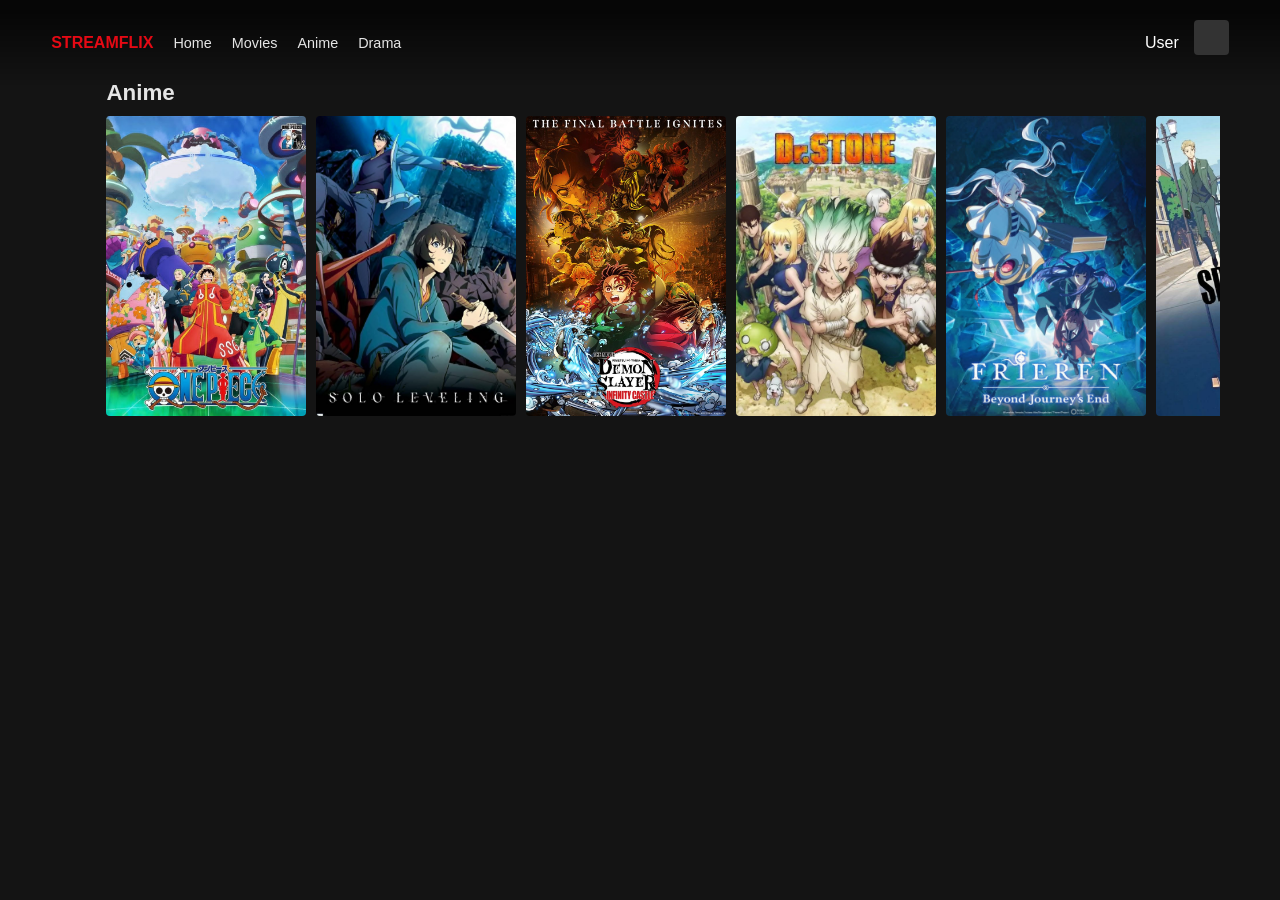
<file: anime.html>
<!DOCTYPE html>
<html lang="en">
<head>
<meta charset="UTF-8">
<meta name="viewport" content="width=device-width, initial-scale=1.0">
<title>STREAMFLIX - Movies</title>
<link rel="stylesheet" href="style.css">
</head>

<body>

      <div id="loading-screen">
        <div class="loader"></div>
    </div>

<!-- NAVBAR -->
    <nav class="navbar" id="navbar">

        <div style="display:flex;align-items:center;">
            <a href="#" class="logo">STREAMFLIX</a>
            <div class="nav-links">
                    <a href="main.html">Home</a>
                    <a href="movies.html">Movies</a>
                    <a href="anime.html">Anime</a>
                    <a href="drama.html">Drama</a>
                    
            </div>
        </div>

       <div style="display: flex; align-items: center; gap: 15px;">
            <span id="current-user">User</span>
              <a href="Index.html">
                <div class="avatar" style="background-image: url('https://upload.wikimedia.org/wikipedia/commons/0/0b/Netflix-avatar.png'); width: 35px; height: 35px; border-radius: 4px;"></div>
            </a>
        </div>
    </nav>
<!-- NAVBAR -->

<div style="padding:60px;">
     <!-- Anime Category -->
        <div class="category-row">
            <h2 class="category-title" id="anime">Anime</h2>
            <div class="movie-scroller">
                <!-- One Piece Anime -->
                <a href="https://9animetv.to/watch/one-piece-100?ep=2142" target="_blank" class="movie-card">
                    <img src="Image/onepieceanime.jfif" style="width:100%; height:100%;">
                    <div class="movie-info">
                        <div class="movie-title">One Piece</div>
                    </div>
                </a>
                <!-- Solo Leveling -->
                <a href="https://9animetv.to/watch/solo-leveling-18718?ep=114721" target="_blank" class="movie-card">
                    <img src="Image/sololeveling.jfif" style="width:100%; height:100%;">
                    <div class="movie-info">
                        <div class="movie-title">Solo Leveling</div>
                    </div>
                </a>
                <!--demon slayer kimetsu no yaiba the movie infinity castle -->
                <a href="https://9animetv.to/watch/demon-slayer-kimetsu-no-yaiba-the-movie-infinity-castle-part-1-akaza-returns-19722?ep=142018" target="_blank" class="movie-card">
                    <img src="Image/demonslayer.jfif" style="width:100%; height:100%;">
                    <div class="movie-info">
                        <div class="movie-title">Demon Slayer kimetsu no yaiba the movie infinity castle</div>
                    </div>
                </a>
                <!-- Dr. Stone -->
                <a href="https://9animetv.to/watch/dr-stone-175?ep=4299" target="_blank" class="movie-card">
                   <img src="Image/dr.stone.jfif" style="width:100%; height:100%;">
                    <div class="movie-info">
                        <div class="movie-title">Dr. Stone</div>
                    </div>
             <!-- frieren beyond journeys end -->
                <a href="https://9animetv.to/watch/frieren-beyond-journeys-end-season-2-20409?ep=163517" target="_blank"     class="movie-card">
                   <img src="Image/frieren.jfif" style="width:100%; height:100%;">
                    <div class="movie-info">
                        <div class="movie-title">frieren beyond journeys end</div>
                    </div>
                </a>
             <!-- Solo Leveling -->
                <a href="https://9animetv.to/watch/spy-x-family-17977?ep=89506" target="_blank" class="movie-card">
                    <img src="Image/spyfamily.jfif" style="width:100%; height:100%;">
                    <div class="movie-info">
                        <div class="movie-title">Spy x Family</div>
                    </div>
                </a>
            </div>
        </div>
    <!-- Anime Category -->
</div>

<!-- NAVBAR SCROLL EFFECT -->
 
<script>
    function enterSite(user) {
    document.getElementById("profile-screen").style.display = "none";
    document.getElementById("main-dashboard").style.display = "block";

    // 🔥 CHANGE USER TEXT BASED ON CLICK
    document.getElementById("current-user").innerText = user;
}

window.addEventListener('scroll', function() {
    const navbar = document.getElementById('navbar');
    if (window.scrollY > 50) {
        navbar.classList.add('scrolled');
    } else {
        navbar.classList.remove('scrolled');
    }
});

// 🔥 FIXED 5 SECOND LOADING
window.onload = function () {
    setTimeout(function () {
        document.getElementById("loading-screen").style.display = "none";
        document.getElementById("main-content").style.display = "block";
    }, 500);
};
</script>

</body>
</html>
</file>
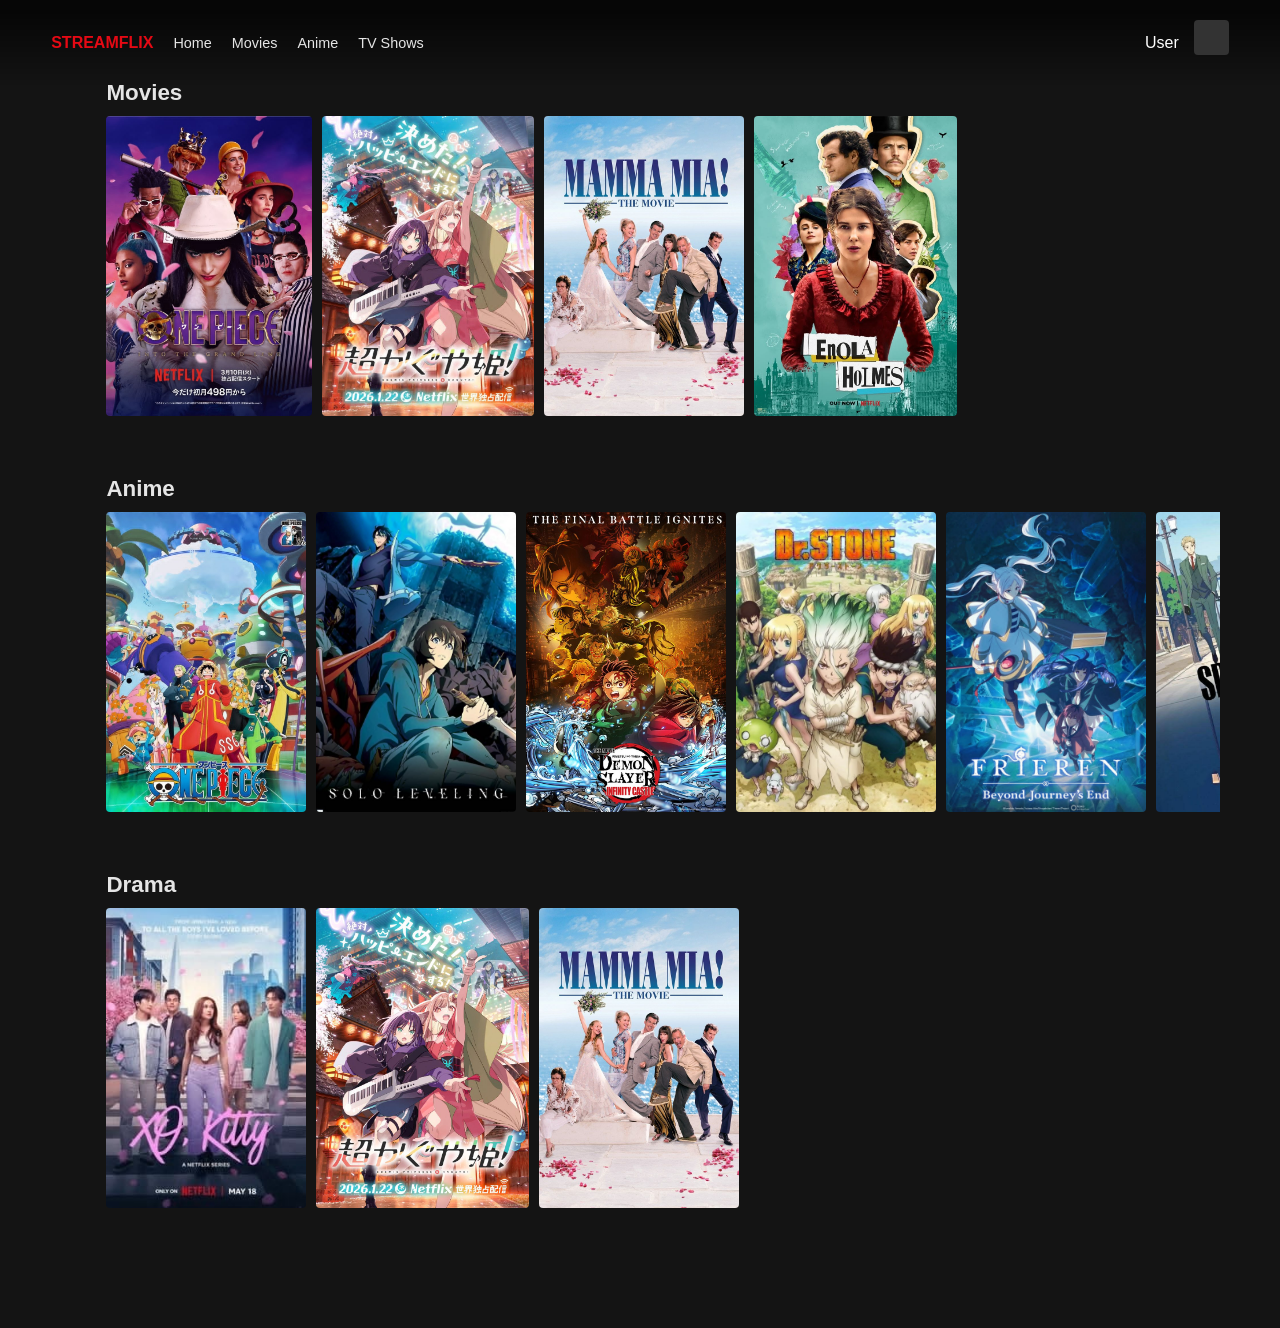
<file: main.html>
<!DOCTYPE html>
<html lang="en">
<head>
<meta charset="UTF-8">
<meta name="viewport" content="width=device-width, initial-scale=1.0">
<title>STREAMFLIX</title>
<link rel="stylesheet" href="style.css">
</head>

<body>

      <div id="loading-screen">
        <div class="loader"></div>
    </div>

<!-- NAVBAR -->
    <nav class="navbar" id="navbar">

        <div style="display:flex;align-items:center;">
            <a href="#" class="logo">STREAMFLIX</a>
            <div class="nav-links">
                    <a href="main.html">Home</a>
                    <a href="movies.html">Movies</a>
                    <a href="anime.html">Anime</a>
                    <a href="drama.html">TV Shows</a>
                    
            </div>
        </div>

       <div style="display: flex; align-items: center; gap: 15px;">
            <span id="current-user">User</span>
            <a href="Index.html">
                <div class="avatar" style="background-image: url('https://upload.wikimedia.org/wikipedia/commons/0/0b/Netflix-avatar.png'); width: 35px; height: 35px; border-radius: 4px;"></div>
            </a>
        </div>
    </nav>
<!-- NAVBAR -->
<div style="padding:60px;">

  
    <!-- MOVIES Category -->
        <div class="category-row"> 
            <h2 class="category-title" id="movies">Movies</h2>
            <div class="movie-scroller">
                <!-- One Piece Live Action -->
                <a href="https://sflix.ps/tv/free-one-piece-hd-99826" target="_blank" class="movie-card">
                    <img src="Image/onepiecelive.jfif" style="width:100%; height:100%;">
                    <div class="movie-info">
                        <div class="movie-title">One Piece (Live Action)</div>
                    </div>
                </a>
                <!-- Princess Kaguya -->
                <a href="https://9animetv.to/watch/cosmic-princess-kaguya-20173?ep=164369" target="_blank" class="movie-card">
                     <img src="Image/princesskaguya.jfif" style="width:100%; height:100%;">
                    <div class="movie-info">
                        <div class="movie-title">The Tale of the Princess Kaguya</div>
                    </div>
                </a>
                <!-- Mamma Mia -->
                <a href="https://sflix.ps/watch-movie/free-mamma-mia-hd-19421.5297896" target="_blank" class="movie-card">
                     <img src="Image/mamamia.jfif" style="width:100%; height:100%;">
                    <div class="movie-info">
                        <div class="movie-title">Mamma Mia!</div>
                    </div>
                </a>
                <!-- Mamma Mia -->
                <a href="https://sflix.ps/watch-movie/free-enola-holmes-hd-63478.5477455" target="_blank" class="movie-card">
                    <img src="Image/enolaholmes.jfif" style="width:100%; height:100%;">
                    <div class="movie-info">
                        <div class="movie-title">Enola holmes</div>
                    </div>
                </a>
              </div>
        </div>
    <!-- MOVIES Category -->

    
    <!-- Anime Category -->
        <div class="category-row">
            <h2 class="category-title" id="anime">Anime</h2>
            <div class="movie-scroller">
                <!-- One Piece Anime -->
                <a href="https://9animetv.to/watch/one-piece-100?ep=2142" target="_blank" class="movie-card">
                    <img src="Image/onepieceanime.jfif" style="width:100%; height:100%;">
                    <div class="movie-info">
                        <div class="movie-title">One Piece</div>
                    </div>
                </a>
                <!-- Solo Leveling -->
                <a href="https://9animetv.to/watch/solo-leveling-18718?ep=114721" target="_blank" class="movie-card">
                    <img src="Image/sololeveling.jfif" style="width:100%; height:100%;">
                    <div class="movie-info">
                        <div class="movie-title">Solo Leveling</div>
                    </div>
                </a>
                <!--demon slayer kimetsu no yaiba the movie infinity castle -->
                <a href="https://9animetv.to/watch/demon-slayer-kimetsu-no-yaiba-the-movie-infinity-castle-part-1-akaza-returns-19722?ep=142018" target="_blank" class="movie-card">
                    <img src="Image/demonslayer.jfif" style="width:100%; height:100%;">
                    <div class="movie-info">
                        <div class="movie-title">Demon Slayer kimetsu no yaiba the movie infinity castle</div>
                    </div>
                </a>
                <!-- Dr. Stone -->
                <a href="https://9animetv.to/watch/dr-stone-175?ep=4299" target="_blank" class="movie-card">
                   <img src="Image/dr.stone.jfif" style="width:100%; height:100%;">
                    <div class="movie-info">
                        <div class="movie-title">Dr. Stone</div>
                    </div>
             <!-- frieren beyond journeys end -->
                <a href="https://9animetv.to/watch/frieren-beyond-journeys-end-season-2-20409?ep=163517" target="_blank"     class="movie-card">
                   <img src="Image/frieren.jfif" style="width:100%; height:100%;">
                    <div class="movie-info">
                        <div class="movie-title">frieren beyond journeys end</div>
                    </div>
                </a>
             <!-- Solo Leveling -->
                <a href="https://9animetv.to/watch/spy-x-family-17977?ep=89506" target="_blank" class="movie-card">
                    <img src="Image/spyfamily.jfif" style="width:100%; height:100%;">
                    <div class="movie-info">
                        <div class="movie-title">Spy x Family</div>
                    </div>
                </a>
            </div>
        </div>
    <!-- Anime Category -->

    <!-- Drama Category -->
     <div class="category-row"> 
           <h2 class="category-title" id="drama">Drama</h2>
            <div class="movie-scroller">
                <!-- One Piece Live Action -->

                <a href="https://sflix.ps/watch-tv/free-xo-kitty-hd-96874.9629380" target="_blank" class="movie-card">
                     <img src="Image/okitty.jfif" style="width:100%; height:100%;">
                    <div class="movie-info">
                        <div class="movie-title">Xo Kitty</div>
                    </div>
                </a>
                <!-- Princess Kaguya -->
                <a href="https://9animetv.to/watch/cosmic-princess-kaguya-20173?ep=164369" target="_blank" class="movie-card">
                    <img src="Image/kaguya.jfif" style="width:100%; height:100%;">
                    <div class="movie-info">
                        <div class="movie-title">The Tale of the Princess Kaguya</div>
                    </div>
                </a>
                <!-- Mamma Mia -->
                <a href="https://sflix.ps/watch-movie/free-mamma-mia-hd-19421.5297896" target="_blank" class="movie-card">
                    <img src="Image/mamamia.jfif" style="width:100%; height:100%;">
                    <div class="movie-info">
                        <div class="movie-title">Mamma Mia!</div>
                    </div>
                </a>
        </div>
 <!-- Drama Category -->
</div>
<!-- SCROLL EFFECT -->
<script>

function enterSite(user) {
    document.getElementById("profile-screen").style.display = "none";
    document.getElementById("main-dashboard").style.display = "block";

    // 🔥 CHANGE USER TEXT BASED ON CLICK
    document.getElementById("current-user").innerText = user;
}

window.addEventListener('scroll', function () {
    const navbar = document.getElementById('navbar');
    navbar.classList.toggle('scrolled', window.scrollY > 50);
});

// 🔥 FIXED 5 SECOND LOADING
window.onload = function () {
    setTimeout(function () {
        document.getElementById("loading-screen").style.display = "none";
        document.getElementById("main-content").style.display = "block";
    }, 500);
};
</script>

</body>
</html>
</file>
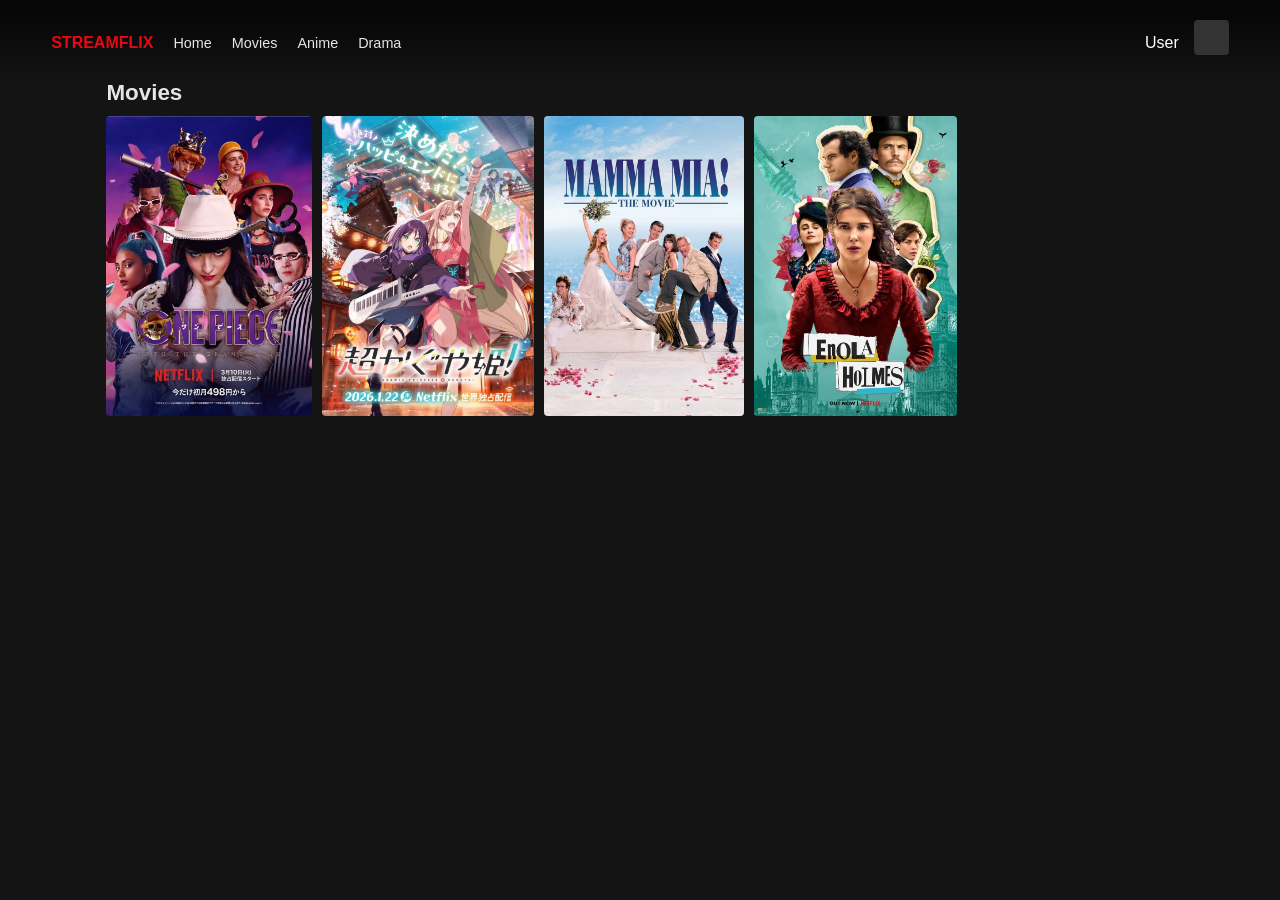
<file: movies.html>
<!DOCTYPE html>
<html lang="en">
<head>
<meta charset="UTF-8">
<meta name="viewport" content="width=device-width, initial-scale=1.0">
<title>STREAMFLIX - Movies</title>
<link rel="stylesheet" href="style.css">
</head>
<!-- LOADING SCREEN -->

<body>

<div id="loading-screen">
    <div class="loader"></div>
</div>

<!-- NAVBAR -->
    <nav class="navbar" id="navbar">

        <div style="display:flex;align-items:center;">
            <a href="#" class="logo">STREAMFLIX</a>
            <div class="nav-links">
                    <a href="main.html">Home</a>
                    <a href="movies.html">Movies</a>
                    <a href="anime.html">Anime</a>
                    <a href="drama.html">Drama</a>
                    
            </div>
        </div>
        <div style="display: flex; align-items: center; gap: 15px;">
            <span id="current-user">User</span>
             <a href="Index.html">
                <div class="avatar" style="background-image: url('https://upload.wikimedia.org/wikipedia/commons/0/0b/Netflix-avatar.png'); width: 35px; height: 35px; border-radius: 4px;"></div>
            </a>
        </div>
    </nav>
<!-- NAVBAR -->

<div style="padding:60px;">

   <!-- MOVIES Category -->
        <div class="category-row"> 
            <h2 class="category-title" id="movies">Movies</h2>
            <div class="movie-scroller">
                <!-- One Piece Live Action -->
                <a href="https://sflix.ps/tv/free-one-piece-hd-99826" target="_blank" class="movie-card">
                    <img src="Image/onepiecelive.jfif" style="width:100%; height:100%;">
                    <div class="movie-info">
                        <div class="movie-title">One Piece (Live Action)</div>
                    </div>
                </a>
                <!-- Princess Kaguya -->
                <a href="https://9animetv.to/watch/cosmic-princess-kaguya-20173?ep=164369" target="_blank" class="movie-card">
                     <img src="Image/princesskaguya.jfif" style="width:100%; height:100%;">
                    <div class="movie-info">
                        <div class="movie-title">The Tale of the Princess Kaguya</div>
                    </div>
                </a>
                <!-- Mamma Mia -->
                <a href="https://sflix.ps/watch-movie/free-mamma-mia-hd-19421.5297896" target="_blank" class="movie-card">
                     <img src="Image/mamamia.jfif" style="width:100%; height:100%;">
                    <div class="movie-info">
                        <div class="movie-title">Mamma Mia!</div>
                    </div>
                </a>
                <!-- Mamma Mia -->
                <a href="https://sflix.ps/watch-movie/free-enola-holmes-hd-63478.5477455" target="_blank" class="movie-card">
                    <img src="Image/enolaholmes.jfif" style="width:100%; height:100%;">
                    <div class="movie-info">
                        <div class="movie-title">Enola holmes</div>
                    </div>
                </a>
              </div>
        </div>
    <!-- MOVIES Category -->
</div>
<!-- NAVBAR SCROLL EFFECT -->
<script>
function enterSite(user) {
    document.getElementById("profile-screen").style.display = "none";
    document.getElementById("main-dashboard").style.display = "block";

    // 🔥 CHANGE USER TEXT BASED ON CLICK
    document.getElementById("current-user").innerText = user;
}

window.addEventListener('scroll', function() {
    const navbar = document.getElementById('navbar');
    if (window.scrollY > 50) {
        navbar.classList.add('scrolled');
    } else {
        navbar.classList.remove('scrolled');
    }
});


// 🔥 FIXED 5 SECOND LOADING
window.onload = function () {
    setTimeout(function () {
        document.getElementById("loading-screen").style.display = "none";
        document.getElementById("main-content").style.display = "block";
    }, 500);
};

</script>

</body>
</html>
</file>
<file: style.css>
/* --- RESET & BASIC STYLES --- */
        * {
            box-sizing: border-box;
            margin: 0;
            padding: 0;
        }

        body {
            background-color: #141414;
            color: white;
            font-family: 'Helvetica Neue', Helvetica, Arial, sans-serif;
            overflow-x: hidden;
        }

        /* --- PROFILE SELECTION SCREEN --- */
        #profile-screen {
            display: flex;
            flex-direction: column;
            justify-content: center;
            align-items: center;
            height: 100vh;
            background-color: #141414;
            z-index: 100;
            position: fixed;
            width: 100%;
            top: 0;
            left: 0;
        }

        h1 {
            font-size: 3rem;
            margin-bottom: 3rem;
            font-weight: 300;
        }

        .profiles-container {
            display: flex;
            gap: 2rem;
        }

        .profile-card {
            cursor: pointer;
            transition: transform 0.2s;
            text-align: center;
        }

        .profile-card:hover {
            transform: scale(1.1);
        }

        .avatar {
            width: 120px;
            height: 120px;
            border-radius: 5px;
            border: 3px solid transparent;
            margin-bottom: 10px;
            background-size: cover;
            background-position: center;
            background-color: #333;
        }

        .avatar:hover {
            border-color: white;
        }

        .profile-name {
            font-size: 1.2rem;
            color: #b3b3b3;
        }

        /* --- MAIN DASHBOARD (Hidden initially) --- */
        #main-dashboard {
            display: none; /* Hidden until profile is picked */
            min-height: 100vh;
            background: linear-gradient(to bottom, rgba(0,0,0,0.7) 0%, rgba(20,20,20,1) 100%), url('https://assets.nflxext.com/ffe/siteui/vlv3/f841d4c7-10e2-40af-b45f-3b4b271c9b1a/f6d7434e-d6de-4185-a6d4-c77a2d08737b/US-en-20220502-popsignuptwoweeks-perspective_alpha_website_medium.jpg');
            background-size: cover;
            background-position: center;
        }

        /* --- NAVBAR --- */
        .navbar {
            display: flex;
            justify-content: space-between;
            align-items: center;
            padding: 20px 4%;
            position: fixed;
            top: 0;
            width: 100%;
            z-index: 50;
            background: linear-gradient(to bottom, rgba(0,0,0,0.7) 10%, rgba(0,0,0,0));
            transition: background 0.3s;
        }

        .navbar.scrolled {
            background-color: #141414;
        }

        .logo {
            color: #E50914;
            font-size: 1rem;
            font-weight: bold;
            text-transform: uppercase;
            text-decoration: none;
            margin-right: 20px;
        }

        .nav-links {
            display: flex;
            gap: 20px;
        }

        .nav-links a {
            color: #e5e5e5;
            text-decoration: none;
            font-size: 0.9rem;
            transition: color 0.3s;
        }

        .nav-links a:hover {
            color: #b3b3b3;
        }

        .back-btn {
            background-color: #E50914;
            color: white;
            border: none;
            padding: 8px 15px;
            border-radius: 4px;
            cursor: pointer;
            font-weight: bold;
            margin-right: 15px;
        }

        .back-btn:hover {
            background-color: #f40612;
        }

        /* --- CONTENT ROWS --- */
        .category-row {
            margin: 20px 0 40px 4%;
            position: relative;
            z-index: 10;
        }

        .category-title {
            font-size: 1.4rem;
            font-weight: 600;
            margin-bottom: 10px;
            color: #e5e5e5;
        }

        .movie-scroller {
            display: flex;
            overflow-x: auto;
            gap: 10px;
            padding-bottom: 20px;
            scrollbar-width: none; /* Firefox */
        }

        .movie-scroller::-webkit-scrollbar {
            display: none; /* Chrome/Safari */
        }

        .movie-card {
            min-width: 200px;
            height: 300px;
            border-radius: 4px;
            overflow: hidden;
            position: relative;
            cursor: pointer;
            transition: transform 0.3s ease;
            background-color: #333;
        }

        .movie-card:hover {
            transform: scale(1.05);
            z-index: 20;
            box-shadow: 0 0 20px rgba(0,0,0,0.8);
        }

        .movie-card img {
            width: 100%;
            height: 100%;
            object-fit: cover;
        }

        .movie-info {
            position: absolute;
            bottom: 0;
            left: 0;
            right: 0;
            background: linear-gradient(to top, rgba(0,0,0,0.9), transparent);
            padding: 10px;
            opacity: 0;
            transition: opacity 0.3s;
        }

        .movie-card:hover .movie-info {
            opacity: 1;
        }

        .movie-title {
            font-size: 0.9rem;
            font-weight: bold;
            color: #fffefe;
        }

    #loading-screen {
    position: fixed;
    top: 0;
    left: 0;
    width: 100%;
    height: 100vh;
    background: #141414;
    display: flex;
    flex-direction: column;
    justify-content: center;
    align-items: center;
    color: white;
    z-index: 99999; /* VERY IMPORTANT */
}

.loader {
    width: 60px;
    height: 60px;
    border: 6px solid #333;
    border-top: 6px solid red;
    border-radius: 50%;
    animation: spin 1s linear infinite;
}

@keyframes spin {
    0% { transform: rotate(0deg); }
    100% { transform: rotate(360deg); }
}
</file>
